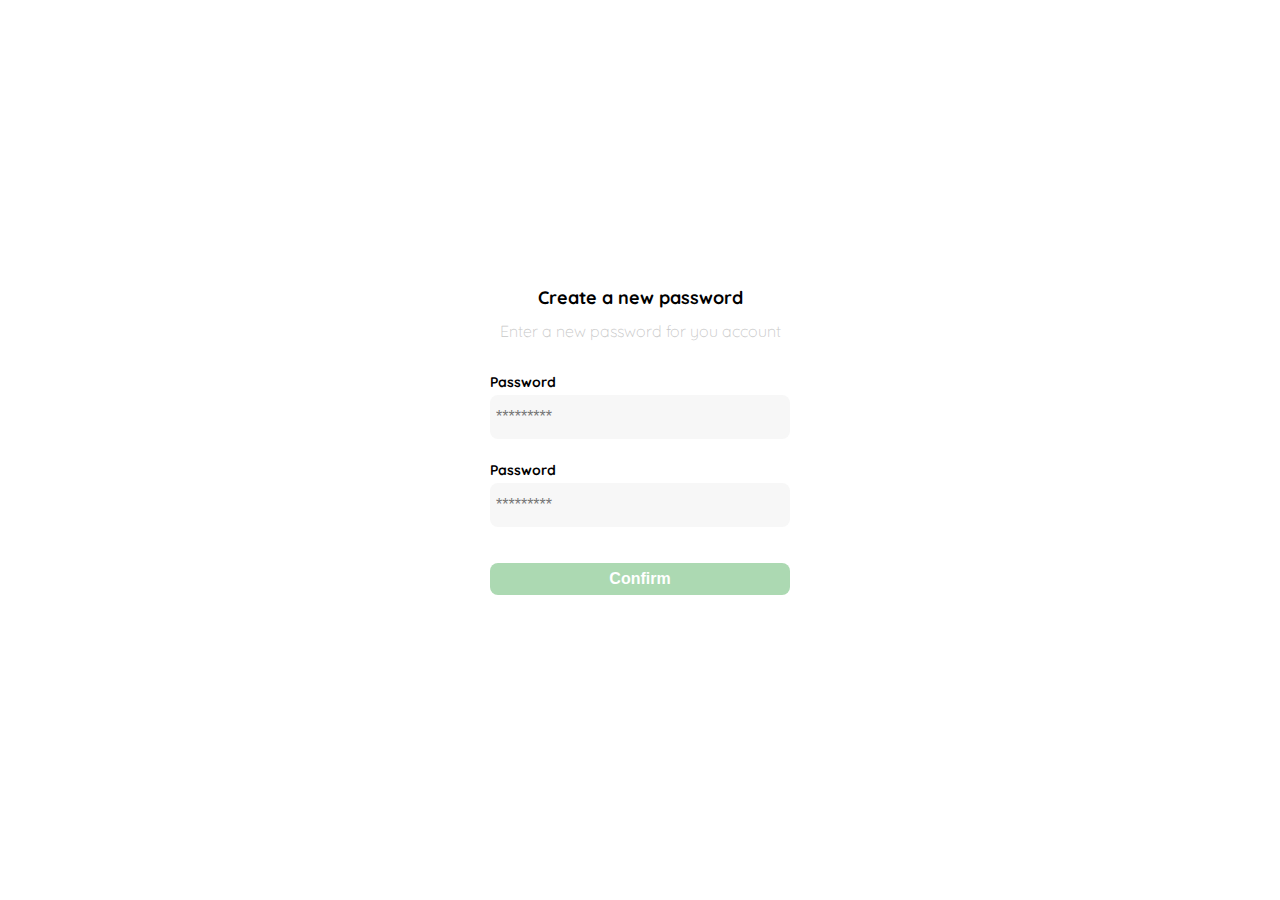
<file: clase1.html>
<!DOCTYPE html>
<html lang="en">
<head>
    <meta charset="UTF-8">
    <meta name="viewport" content="width=device-width, initial-scale=1.0">
    <title>Document</title>
    
    <link rel="preconnect" href="https://fonts.googleapis.com">
    <link rel="preconnect" href="https://fonts.gstatic.com" crossorigin>
    <link href="https://fonts.googleapis.com/css2?family=Bebas+Neue&family=Fugaz+One&family=Inter:wght@100&family=Quicksand:wght@300;500;700&display=swap" rel="stylesheet">

    <style>
        :root{
            --white: #FFFFFF;
            --black: #000000;
            --dark: #232830;
            --very-light-pink: #C7C7C7;
            --text-input-field: #F7F7F7;
            --hospital-green: #ACD9B2;
            --sm: 14px;
            --md: 16px;
            --lg: 18px;
        }
        body{
            font-family: 'Quicksand', sans-serif;
            margin: 0;
        }
        .login {
            width: 100%;
            height: 100vh;
            display: grid;
            place-items: center;
        }
        .form {
            display: flex;
            flex-direction: column;
            width: 100%;
        }
        .form a {
            color: var(--hospital-green);
            font-size: var(--sm);
            text-align: center;
            text-decoration: none;
            margin-bottom: 52px;
        }
        .form-container {
            display: grid;
            grid-template-rows: auto 1fr auto;
            width: 300px;
            justify-items: center;
        }

        .logo {
            width: 150px;
            margin-bottom: 48px;
            justify-self: center;
            display: none;
        }
        .title {
            font-size: var(--lg);
        }
        .subtitle {
            color: var(--very-light-pink);
            font-size: var(--md);
            font-weight: 300;
            margin: 0px 0px 32px;
            text-align: center;
        }
        .email-image {
            width: 132px;
            height: 132px;
            border-radius: 50%;
            background-color: var(--text-input-field);
            display: flex;
            justify-content: center;
            align-items: center;
            margin-bottom: 24px;
        }
        .email-image img {
            width: 80px;

        }
        .resend {
            font-size: var(--sm);
        }
        .resend span {
            color: var(--very-light-pink);
        }
        .resend a {
            color: var(--hospital-green);
            text-decoration: none;
        }

        .label {
            font-size: var(--sm);
            font-weight: bold;
            margin-bottom: 4px;
        }
        .input {
            background-color: var(--text-input-field);
            border: none;
            border-radius: 8px;
            height: 32px;
            font-size: var(--md);
            padding: 6px;
            margin-bottom: 16px;
        }
        .input-name,
        .input-email,
        .input-password {
            margin-bottom: 22px;
        }

        .primary-button {
            background-color: var(--hospital-green);
            border-radius: 8px;
            border: none;
            color: var(--white);
            cursor: pointer;
            font-size: var(--md);
            font-weight: bold;
            width: 100%;
            height: 32px;
        }
        .secondary-button {
            background-color: var(--white);
            border-radius: 8px;
            border: 1px solid var(--hospital-green);
            color: var(--hospital-green);
            cursor: pointer;
            font-size: var(--md);
            font-weight: bold;
            width: 100%;
            height: 32px;
        }
        .login-button {
            margin: 14px 0px 32px;
        }
        @media (max-width: 640px) {
            .logo {
                display: block;
            }
            .secondary-button {
                position: absolute;
                bottom: 20px;
                width: 300px;
            }
        }
    </style>
</head>
<body>
    <div class="login">
        <div class="form-container">
            <img src="./Logos/logo_yard_sale.svg" alt="logo" class ="logo">

            <h1 class="title">Create a new password</h1>
            <p class="subtitle">Enter a new password for you account</p>

            <form action="" class="form">
                <label for="password" class="label">Password</label>
                <input type="password" id="password" placeholder="*********" class="input input-password">

                <label for="new-password" class="label">Password</label>
                <input type="password" id="new-password" placeholder="*********" class="input input-password">

                <input type="submit" value="Confirm" class="primary-button login-button">
            </form>
        </div>
    </div>
</body>
</html>
</file>
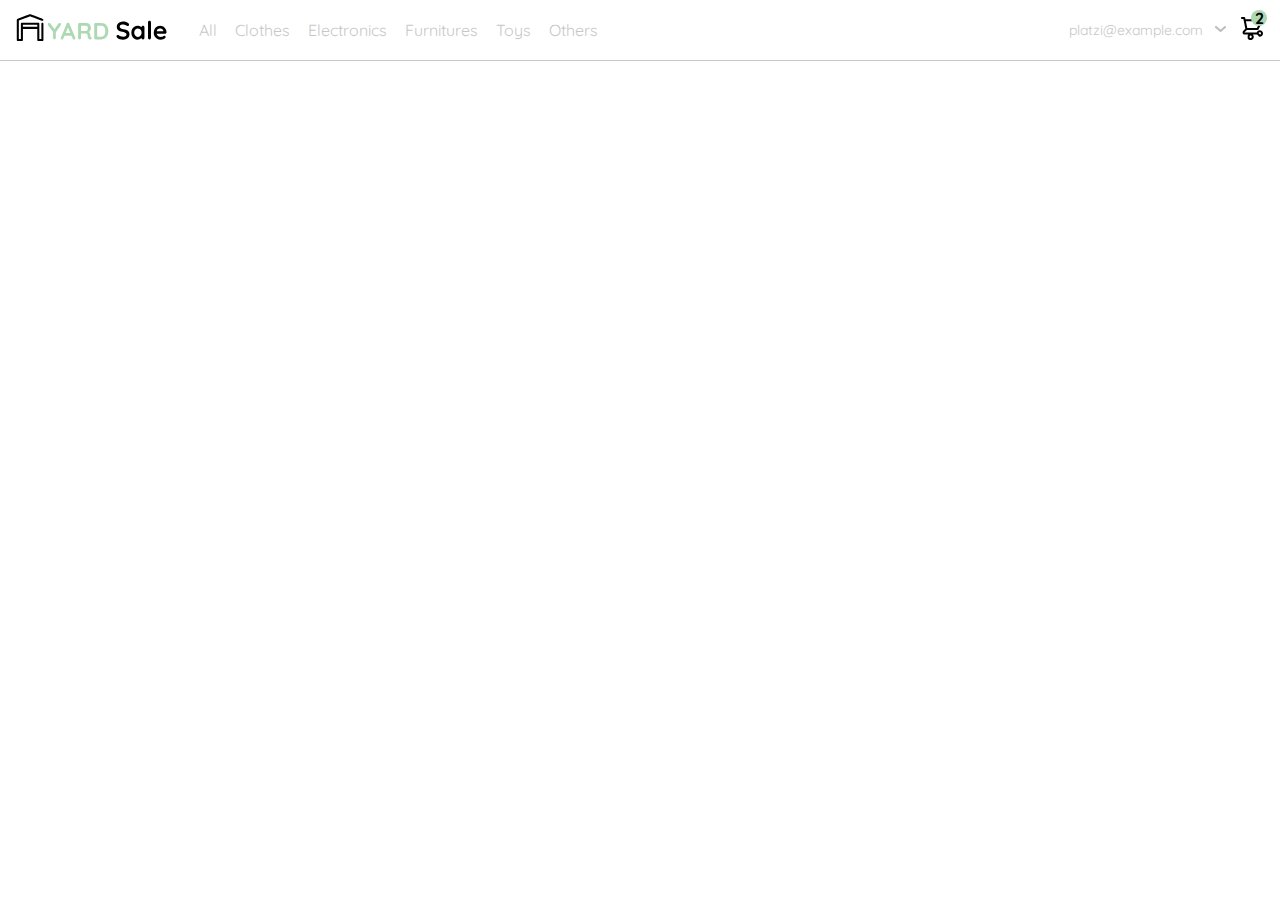
<file: clase11.html>
<!DOCTYPE html>
<html lang="en">
<head>
    <meta charset="UTF-8">
    <meta name="viewport" content="width=device-width, initial-scale=1.0">
    <title>Document</title>
    <link rel="preconnect" href="https://fonts.googleapis.com">
    <link rel="preconnect" href="https://fonts.gstatic.com" crossorigin>
    <link href="https://fonts.googleapis.com/css2?family=Bebas+Neue&family=Fugaz+One&family=Inter:wght@100&family=Quicksand:wght@300;500;700&display=swap" rel="stylesheet">

    <style>
        :root{
            --white: #FFFFFF;
            --black: #000000;
            --dark: #232830;
            --very-light-pink: #C7C7C7;
            --text-input-field: #F7F7F7;
            --hospital-green: #ACD9B2;
            --sm: 14px;
            --md: 16px;
            --lg: 18px;
        }
        *
        {
            box-sizing: border-box;
            margin: 0;
            padding: 0;
        }
        body{
            font-family: 'Quicksand', sans-serif;
            margin: 0;
        }
        nav {
            display: flex;
            width: 100%;
            justify-content: space-between;
            padding: 0 16px;
            border-bottom: 1px solid var(--very-light-pink);
        }
        .menu {
            display: none;
        }
        .navbar-left {
            display: flex;
        }
        .navbar-left ul {
            margin-left: 22px;
        }
        .navbar-left ul,
        .navbar-right ul{
            height: 60px;
            list-style: none;
            padding: 0;
            display: flex;
            align-items: center;
        }
        .navbar-left ul li a,
        .navbar-right ul li a{
            text-decoration: none;
            color: var(--very-light-pink);
            border: 1px solid var(--white);
            padding: 8px;
            border-radius: 8px;

        }
        .navbar-left ul li a:hover,
        .navbar-right ul li a:hover {
            border: 1px solid var(--hospital-green);
            color: var(--hospital-green);
        }
        .logo {
            width: 152px;
        }
        .navbar-email {
            color: var(--very-light-pink);
            font-size: var(--sm);
            margin-right: 16px;
        }
        .navbar-email img{
        margin-left: 10px;
        transform: rotate(90deg);    
        }

        .navbar-shopping-cart {
            position: relative;
        }
        .navbar-shopping-cart div {
            width: 16px;
            height: 16px;
            background-color: var(--hospital-green);
            border-radius: 50%;
            font-weight: bold;
            position: absolute;
            top: -6px;
            right: -3px;
            display: flex;
            justify-content: center;
            align-items: center;
        }
        @media (max-width: 860px) {
            .menu {
                display: block;
            }
            .navbar-left ul {
                display: none;
            }
            .navbar-email {
                display: none;
            }
        }
    </style>
</head>
<body>
    <nav>
        <img src="Icons/icon_menu.svg" alt="menu" class="menu">

        <div class="navbar-left">
            <img src="Logos/logo_yard_sale.svg" alt="logo" class="logo">
            
            <ul>
                <li><a href="/">All</a></li>
                <li><a href="/">Clothes</a></li>
                <li><a href="/">Electronics</a></li>
                <li><a href="/">Furnitures</a></li>
                <li><a href="/">Toys</a></li>
                <li><a href="/">Others</a></li>
            </ul>
        </div>

        <div class="navbar-right">
            <ul>
                <li class="navbar-email">platzi@example.com
                    <img src="./Icons/flechita.svg" alt="">
                </li>
                <li class="navbar-shopping-cart"> 
                    <img src="./Icons/icon_shopping_cart.svg" alt="shopping-cart">
                    <div>2</div>
                </li>
            </ul>
        </div>
    </nav>
</body>
</html>
</file>
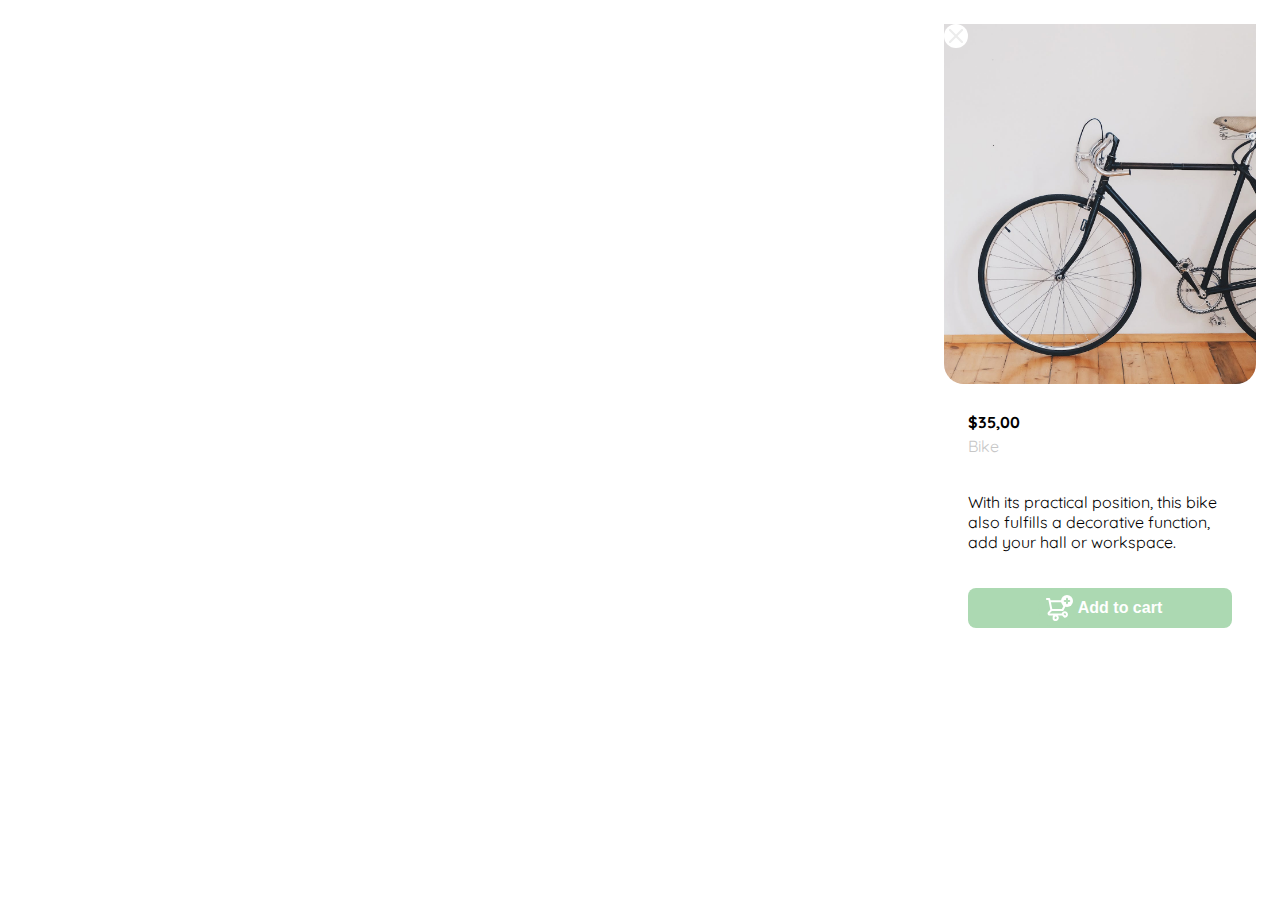
<file: clase12.html>
<!DOCTYPE html>
<html lang="en">
<head>
    <meta charset="UTF-8">
    <meta name="viewport" content="width=device-width, initial-scale=1.0">
    <title>Document</title>
    <link rel="preconnect" href="https://fonts.googleapis.com">
    <link rel="preconnect" href="https://fonts.gstatic.com" crossorigin>
    <link href="https://fonts.googleapis.com/css2?family=Bebas+Neue&family=Fugaz+One&family=Inter:wght@100&family=Quicksand:wght@300;500;700&display=swap" rel="stylesheet">

    <style>
        :root{
            --white: #FFFFFF;
            --black: #000000;
            --dark: #232830;
            --very-light-pink: #C7C7C7;
            --text-input-field: #F7F7F7;
            --hospital-green: #ACD9B2;
            --sm: 14px;
            --md: 16px;
            --lg: 18px;
        }
        *
        {
            box-sizing: border-box;
            margin: 0;
            padding: 0;
        }
        body{
            font-family: 'Quicksand', sans-serif;
            margin: 0;
        }
        .product-detail {
            width: 360px;
            padding: 24px;
            box-sizing: border-box;
            padding-bottom: 24px;
            position: absolute;
            right: 0;

        }
        .product-detail-close {
            display: flex;
            align-items: center;
            justify-content: center;
            background: var(--white);
            width: 14px;
            height: 14px;
            position: absolute;
            top: 24px;
            left: 24px;
            z-index: 2;
            padding: 12px;
            border-radius: 50%;
        }
        .product-detail-close:hover {
            cursor: pointer;
        }
        .product-detail-close img {
            position: absolute;
        }
        .product-detail > img:nth-child(2) {
            width: 100%;
            height: 360px;
            object-fit: cover;
            border-radius: 0 0 20px 20px;
        }
        .product-info {
            margin: 24px 24px 0;
        }
        .product-info p {
            
        }
        .product-info p:nth-child(1) {
            font-weight: bold;
            margin: 0 0 4px;
            font-size: var(--md);
        }
        .product-info p:nth-child(2) {
            margin: 0 0 36px;
            color: var(--very-light-pink);
            font-size: var(--md);
        }
        .product-info p:nth-child(3) {
            margin: 0 0 36px;
            font-size: var(--md);
        }
        .primary-button {
            background-color: var(--hospital-green);
            border-radius: 8px;
            border: none;
            color: var(--white);
            cursor: pointer;
            font-size: var(--md);
            font-weight: bold;
            width: 100%;
            height: 52x;
        }
        .add-to-cart-button {
            display: flex;
            align-items: center;
            justify-content: center;
        }
        @media (max-width: 640px) {
            .product-detail {
                width: 100%;
            }
            
        }
    </style>
</head>
<body>
    <aside class="product-detail">
        <div class="product-detail-close">
            <img src="./Icons/icon_close.png" alt="close">
        </div>

        <img src="./Images/bici.jpeg" alt="">

        <div class="product-info">
            <p>$35,00</p>
            <p>Bike</p>
            <p>With its practical position, this bike also fulfills a decorative function, add your hall or workspace.</p>

            <button class="primary-button add-to-cart-button">
                <img src="./Icons/bt_add_to_cart.svg" alt="add to cart">
                Add to cart
            </button>
        </div>
    </aside>
</body>
</html>
</file>
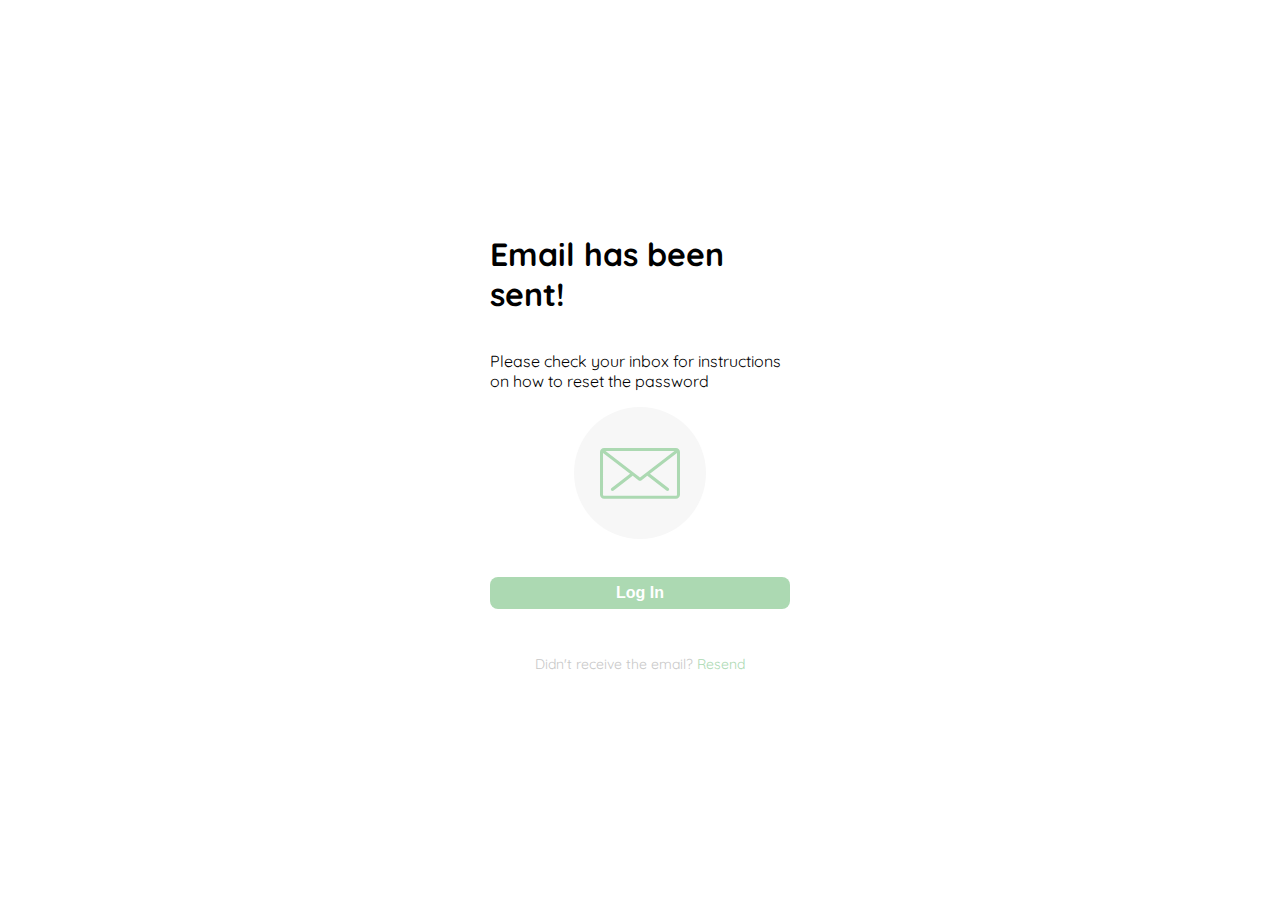
<file: clase2.html>
<!DOCTYPE html>
<html lang="en">
<head>
    <meta charset="UTF-8">
    <meta name="viewport" content="width=device-width, initial-scale=1.0">
    <title>Document</title>
    
    <link rel="preconnect" href="https://fonts.googleapis.com">
    <link rel="preconnect" href="https://fonts.gstatic.com" crossorigin>
    <link href="https://fonts.googleapis.com/css2?family=Bebas+Neue&family=Fugaz+One&family=Inter:wght@100&family=Quicksand:wght@300;500;700&display=swap" rel="stylesheet">

    <style>
        :root{
            --white: #FFFFFF;
            --black: #000000;
            --dark: #232830;
            --very-light-pink: #C7C7C7;
            --text-input-field: #F7F7F7;
            --hospital-green: #ACD9B2;
            --sm: 14px;
            --md: 16px;
            --lg: 18px;
        }
        body{
            font-family: 'Quicksand', sans-serif;
            margin: 0;
        }
        .login {
            width: 100%;
            height: 100vh;
            display: grid;
            place-items: center;
        }
        .form {
            display: flex;
            flex-direction: column;
            width: 100%;
        }
        .form a {
            color: var(--hospital-green);
            font-size: var(--sm);
            text-align: center;
            text-decoration: none;
            margin-bottom: 52px;
        }
        .form-container {
            display: grid;
            grid-template-rows: auto 1fr auto;
            width: 300px;
            justify-items: center;
        }

        .logo {
            width: 150px;
            margin-bottom: 48px;
            justify-self: center;
            display: none;
        }
        .title {
            font-size: var(--lg);
        }
        .subtitle {
            color: var(--very-light-pink);
            font-size: var(--md);
            font-weight: 300;
            margin: 0px 0px 32px;
            text-align: center;
        }
        .email-image {
            width: 132px;
            height: 132px;
            border-radius: 50%;
            background-color: var(--text-input-field);
            display: flex;
            justify-content: center;
            align-items: center;
            margin-bottom: 24px;
        }
        .email-image img {
            width: 80px;

        }
        .resend {
            font-size: var(--sm);
        }
        .resend span {
            color: var(--very-light-pink);
        }
        .resend a {
            color: var(--hospital-green);
            text-decoration: none;
        }

        .label {
            font-size: var(--sm);
            font-weight: bold;
            margin-bottom: 4px;
        }
        .input {
            background-color: var(--text-input-field);
            border: none;
            border-radius: 8px;
            height: 32px;
            font-size: var(--md);
            padding: 6px;
            margin-bottom: 16px;
        }
        .input-name,
        .input-email,
        .input-password {
            margin-bottom: 22px;
        }

        .primary-button {
            background-color: var(--hospital-green);
            border-radius: 8px;
            border: none;
            color: var(--white);
            cursor: pointer;
            font-size: var(--md);
            font-weight: bold;
            width: 100%;
            height: 32px;
        }
        .secondary-button {
            background-color: var(--white);
            border-radius: 8px;
            border: 1px solid var(--hospital-green);
            color: var(--hospital-green);
            cursor: pointer;
            font-size: var(--md);
            font-weight: bold;
            width: 100%;
            height: 32px;
        }
        .login-button {
            margin: 14px 0px 32px;
        }
        @media (max-width: 640px) {
            .logo {
                display: block;
            }
            .secondary-button {
                position: absolute;
                bottom: 20px;
                width: 300px;
            }
        }
    </style>
</head>
<body>
    <div class="login">
        <div class="form-container">
            <img src="./Logos/logo_yard_sale.svg" alt="logo" class ="logo">

            <h1 class="tittle">Email has been sent!</h1>
            <p class="subtittle">Please check your inbox for instructions on how to reset the password</p>

            <div class="email-image">
                <img src="./Icons/email.svg" alt="email">
            </div>
            
            <button class="primary-button login-button">Log In</button>
            <p class="resend">
                <span>Didn't receive the email?</span>
                <a href="/">Resend</a>
            </p>
        </div>
    </div>
</body>
</html>
</file>
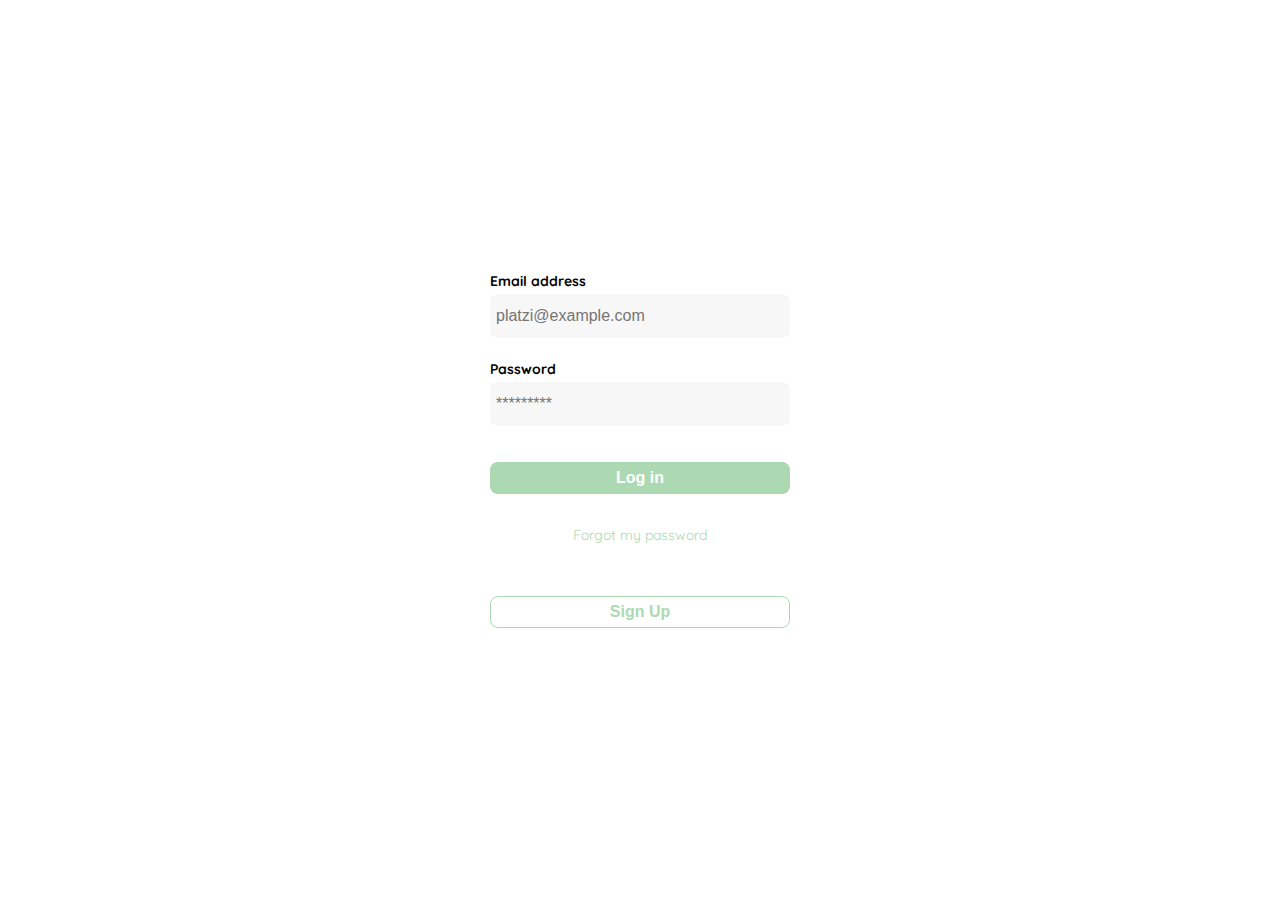
<file: clase3.html>
<!DOCTYPE html>
<html lang="en">
<head>
    <meta charset="UTF-8">
    <meta name="viewport" content="width=device-width, initial-scale=1.0">
    <title>Document</title>
    
    <link rel="preconnect" href="https://fonts.googleapis.com">
    <link rel="preconnect" href="https://fonts.gstatic.com" crossorigin>
    <link href="https://fonts.googleapis.com/css2?family=Bebas+Neue&family=Fugaz+One&family=Inter:wght@100&family=Quicksand:wght@300;500;700&display=swap" rel="stylesheet">

    <style>
        :root{
            --white: #FFFFFF;
            --black: #000000;
            --dark: #232830;
            --very-light-pink: #C7C7C7;
            --text-input-field: #F7F7F7;
            --hospital-green: #ACD9B2;
            --sm: 14px;
            --md: 16px;
            --lg: 18px;
        }
        body{
            font-family: 'Quicksand', sans-serif;
            margin: 0;
        }
        .login {
            width: 100%;
            height: 100vh;
            display: grid;
            place-items: center;
        }
        .form {
            display: flex;
            flex-direction: column;
            width: 100%;
        }
        .form a {
            color: var(--hospital-green);
            font-size: var(--sm);
            text-align: center;
            text-decoration: none;
            margin-bottom: 52px;
        }
        .form-container {
            display: grid;
            grid-template-rows: auto 1fr auto;
            width: 300px;
            justify-items: center;
        }

        .logo {
            width: 150px;
            margin-bottom: 48px;
            justify-self: center;
            display: none;
        }
        .title {
            font-size: var(--lg);
        }
        .subtitle {
            color: var(--very-light-pink);
            font-size: var(--md);
            font-weight: 300;
            margin: 0px 0px 32px;
            text-align: center;
        }
        .email-image {
            width: 132px;
            height: 132px;
            border-radius: 50%;
            background-color: var(--text-input-field);
            display: flex;
            justify-content: center;
            align-items: center;
            margin-bottom: 24px;
        }
        .email-image img {
            width: 80px;

        }
        .resend {
            font-size: var(--sm);
        }
        .resend span {
            color: var(--very-light-pink);
        }
        .resend a {
            color: var(--hospital-green);
            text-decoration: none;
        }

        .label {
            font-size: var(--sm);
            font-weight: bold;
            margin-bottom: 4px;
        }
        .input {
            background-color: var(--text-input-field);
            border: none;
            border-radius: 8px;
            height: 32px;
            font-size: var(--md);
            padding: 6px;
            margin-bottom: 16px;
        }
        .input-name,
        .input-email,
        .input-password {
            margin-bottom: 22px;
        }

        .primary-button {
            background-color: var(--hospital-green);
            border-radius: 8px;
            border: none;
            color: var(--white);
            cursor: pointer;
            font-size: var(--md);
            font-weight: bold;
            width: 100%;
            height: 32px;
        }
        .secondary-button {
            background-color: var(--white);
            border-radius: 8px;
            border: 1px solid var(--hospital-green);
            color: var(--hospital-green);
            cursor: pointer;
            font-size: var(--md);
            font-weight: bold;
            width: 100%;
            height: 32px;
        }
        .login-button {
            margin: 14px 0px 32px;
        }
        @media (max-width: 640px) {
            .logo {
                display: block;
            }
            .secondary-button {
                position: absolute;
                bottom: 20px;
                width: 300px;
            }
        }
    </style>
</head>
<body>
    <div class="login">
        <div class="form-container">
            <img src="./Logos/logo_yard_sale.svg" alt="logo" class ="logo">

            <form action="" class="form">
                <label for="email" class="label">Email address</label>
                <input type="text" id="email" placeholder="platzi@example.com" class="input input-email">

                <label for="password" class="label">Password</label>
                <input type="password" id="password" placeholder="*********" class="input input-password">

                <input type="submit" value="Log in" class="primary-button login-button">
                <a href="">Forgot my password</a>
            </form>

            <button class="secondary-button signup-button">Sign Up</button>
        </div>
    </div>
</body>
</html>
</file>
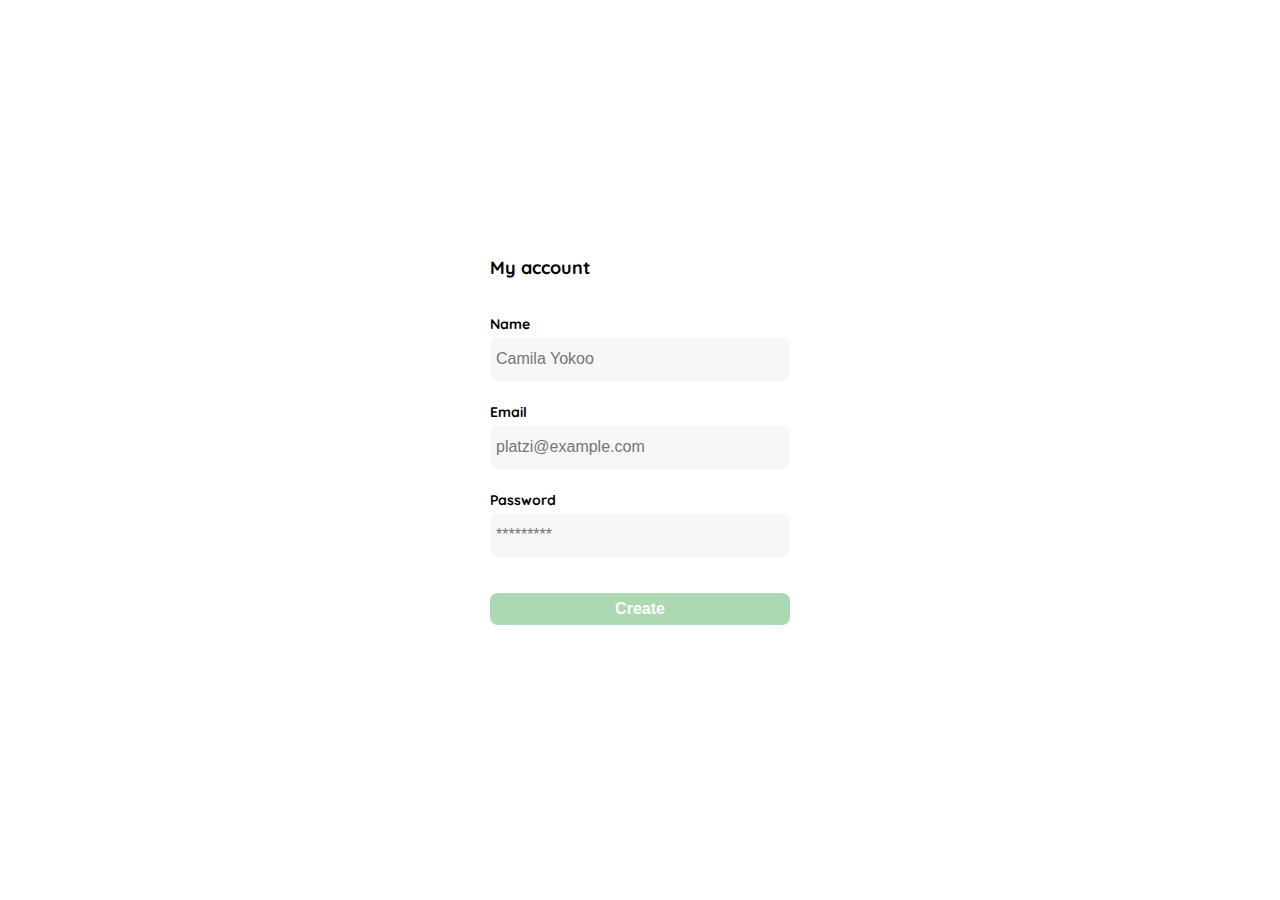
<file: clase4.html>
<!DOCTYPE html>
<html lang="en">
<head>
    <meta charset="UTF-8">
    <meta name="viewport" content="width=device-width, initial-scale=1.0">
    <title>Document</title>
    
    <link rel="preconnect" href="https://fonts.googleapis.com">
    <link rel="preconnect" href="https://fonts.gstatic.com" crossorigin>
    <link href="https://fonts.googleapis.com/css2?family=Bebas+Neue&family=Fugaz+One&family=Inter:wght@100&family=Quicksand:wght@300;500;700&display=swap" rel="stylesheet">

    <style>
        :root{
            --white: #FFFFFF;
            --black: #000000;
            --dark: #232830;
            --very-light-pink: #C7C7C7;
            --text-input-field: #F7F7F7;
            --hospital-green: #ACD9B2;
            --sm: 14px;
            --md: 16px;
            --lg: 18px;
        }
        body{
            font-family: 'Quicksand', sans-serif;
            margin: 0;
        }
        .login {
            width: 100%;
            height: 100vh;
            display: grid;
            place-items: center;
        }
        .form {
            display: flex;
            flex-direction: column;
            width: 100%;
        }
        .form div{
            display: flex;
            flex-direction: column;

        }
        .form a {
            color: var(--hospital-green);
            font-size: var(--sm);
            text-align: center;
            text-decoration: none;
            margin-bottom: 52px;
        }
        .form-container {
            display: grid;
            grid-template-rows: auto 1fr auto;
            width: 300px;
        }

        .logo {
            width: 150px;
            margin-bottom: 48px;
            justify-self: center;
            display: none;
        }
        .title {
            font-size: var(--lg);
            margin-bottom: 36px;
            text-align: start;
        }
        .subtitle {
            color: var(--very-light-pink);
            font-size: var(--md);
            font-weight: 300;
            margin: 0px 0px 32px;
            text-align: center;
        }
        .email-image {
            width: 132px;
            height: 132px;
            border-radius: 50%;
            background-color: var(--text-input-field);
            display: flex;
            justify-content: center;
            align-items: center;
            margin-bottom: 24px;
        }
        .email-image img {
            width: 80px;

        }
        .resend {
            font-size: var(--sm);
        }
        .resend span {
            color: var(--very-light-pink);
        }
        .resend a {
            color: var(--hospital-green);
            text-decoration: none;
        }

        .label {
            font-size: var(--sm);
            font-weight: bold;
            margin-bottom: 4px;
        }
        .input {
            background-color: var(--text-input-field);
            border: none;
            border-radius: 8px;
            height: 32px;
            font-size: var(--md);
            padding: 6px;
            margin-bottom: 16px;
        }
        .input-name,
        .input-email,
        .input-password {
            margin-bottom: 22px;
        }

        .primary-button {
            background-color: var(--hospital-green);
            border-radius: 8px;
            border: none;
            color: var(--white);
            cursor: pointer;
            font-size: var(--md);
            font-weight: bold;
            width: 100%;
            height: 32px;
        }
        .secondary-button {
            background-color: var(--white);
            border-radius: 8px;
            border: 1px solid var(--hospital-green);
            color: var(--hospital-green);
            cursor: pointer;
            font-size: var(--md);
            font-weight: bold;
            width: 100%;
            height: 32px;
        }
        .login-button {
            margin: 14px 0px 32px;
        }
        @media (max-width: 640px) {
            .logo {
                display: block;
            }
            .primary-button {
                position: absolute;
                bottom: 20px;
                width: 300px;
            }
            .form-container {
                height: 100%;
            }
            .form {
                height: 100%;
                justify-content: space-between;
            }
        }
    </style>
</head>
<body>
    <div class="login">
        <div class="form-container">
            <h1 class="title">My account</h1>
            
            <form action="" class="form">

                <div>
                    <label for="name" class="label">Name</label>
                    <input type="name" id="name" placeholder="Camila Yokoo" class="input input-name">
    
                    <label for="email" class="label">Email</label>
                    <input type="text" id="email" placeholder="platzi@example.com" class="input input-email">
    
                    <label for="new-password" class="label">Password</label>
                    <input type="password" id="new-password" placeholder="*********" class="input input-password">
                </div>

                <input type="submit" value="Create" class="primary-button login-button">
            </form>
        </div>
    </div>
</body>
</html>
</file>
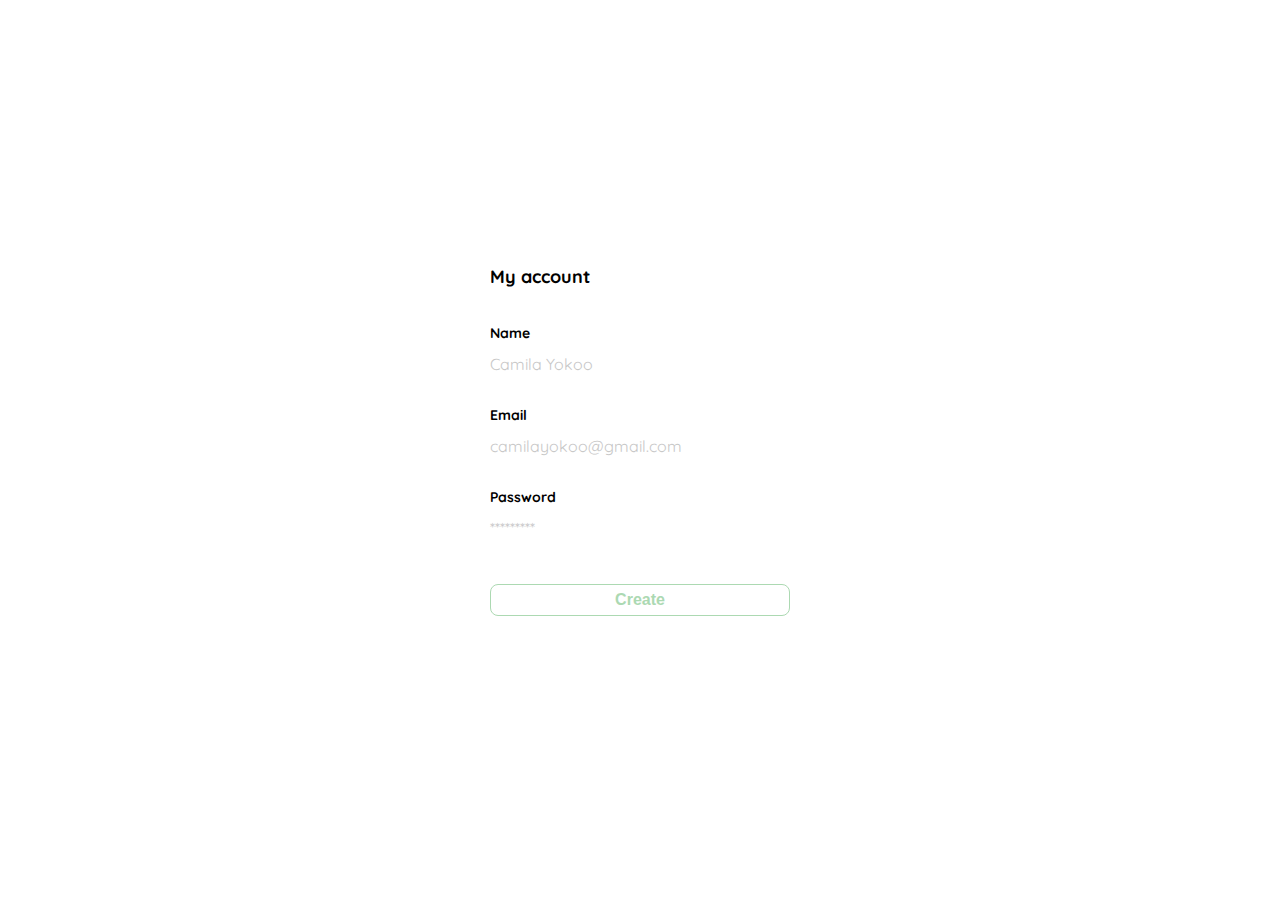
<file: clase5.html>
<!DOCTYPE html>
<html lang="en">
<head>
    <meta charset="UTF-8">
    <meta name="viewport" content="width=device-width, initial-scale=1.0">
    <title>Document</title>
    
    <link rel="preconnect" href="https://fonts.googleapis.com">
    <link rel="preconnect" href="https://fonts.gstatic.com" crossorigin>
    <link href="https://fonts.googleapis.com/css2?family=Bebas+Neue&family=Fugaz+One&family=Inter:wght@100&family=Quicksand:wght@300;500;700&display=swap" rel="stylesheet">

    <style>
        :root{
            --white: #FFFFFF;
            --black: #000000;
            --dark: #232830;
            --very-light-pink: #C7C7C7;
            --text-input-field: #F7F7F7;
            --hospital-green: #ACD9B2;
            --sm: 14px;
            --md: 16px;
            --lg: 18px;
        }
        body{
            font-family: 'Quicksand', sans-serif;
            margin: 0;
        }
        .login {
            width: 100%;
            height: 100vh;
            display: grid;
            place-items: center;
        }
        .form {
            display: flex;
            flex-direction: column;
            width: 100%;
        }
        .form div{
            display: flex;
            flex-direction: column;

        }
        .form a {
            color: var(--hospital-green);
            font-size: var(--sm);
            text-align: center;
            text-decoration: none;
            margin-bottom: 52px;
        }
        .form-container {
            display: grid;
            grid-template-rows: auto 1fr auto;
            width: 300px;
        }

        .logo {
            width: 150px;
            margin-bottom: 48px;
            justify-self: center;
            display: none;
        }
        .title {
            font-size: var(--lg);
            margin-bottom: 36px;
            text-align: start;
        }
        .subtitle {
            color: var(--very-light-pink);
            font-size: var(--md);
            font-weight: 300;
            margin: 0px 0px 32px;
            text-align: center;
        }
        .email-image {
            width: 132px;
            height: 132px;
            border-radius: 50%;
            background-color: var(--text-input-field);
            display: flex;
            justify-content: center;
            align-items: center;
            margin-bottom: 24px;
        }
        .email-image img {
            width: 80px;

        }
        .resend {
            font-size: var(--sm);
        }
        .resend span {
            color: var(--very-light-pink);
        }
        .resend a {
            color: var(--hospital-green);
            text-decoration: none;
        }

        .label {
            font-size: var(--sm);
            font-weight: bold;
            margin-bottom: 4px;
        }
        .value {
            color: var(--very-light-pink);
            font-size: var(--md);
            margin: 8px 0 32px;
        }
        .secondary-button {
            background-color: var(--white);
            border-radius: 8px;
            border: 1px solid var(--hospital-green);
            color: var(--hospital-green);
            cursor: pointer;
            font-size: var(--md);
            font-weight: bold;
            width: 100%;
            height: 32px;
        }
        .secondary-button {
            background-color: var(--white);
            border-radius: 8px;
            border: 1px solid var(--hospital-green);
            color: var(--hospital-green);
            cursor: pointer;
            font-size: var(--md);
            font-weight: bold;
            width: 100%;
            height: 32px;
        }
        .login-button {
            margin: 14px 0px 32px;
        }
        @media (max-width: 640px) {
            .logo {
                display: block;
            }
            .primary-button {
                position: absolute;
                bottom: 20px;
                width: 300px;
            }
            .form-container {
                height: 100%;
            }
            .form {
                height: 100%;
                justify-content: space-between;
            }
        }
    </style>
</head>
<body>
    <div class="login">
        <div class="form-container">
            <h1 class="title">My account</h1>
            
            <form action="" class="form">

                <div>
                    <label for="name" class="label">Name</label>
                    <p class="value">Camila Yokoo</p>
    
                    <label for="email" class="label">Email</label>
                    <p class="value">camilayokoo@gmail.com</p>
    
                    <label for="new-password" class="label">Password</label>
                    <p class="value">*********</p>
                </div>

                <input type="submit" value="Create" class="secondary-button login-button">
            </form>
        </div>
    </div>
</body>
</html>
</file>
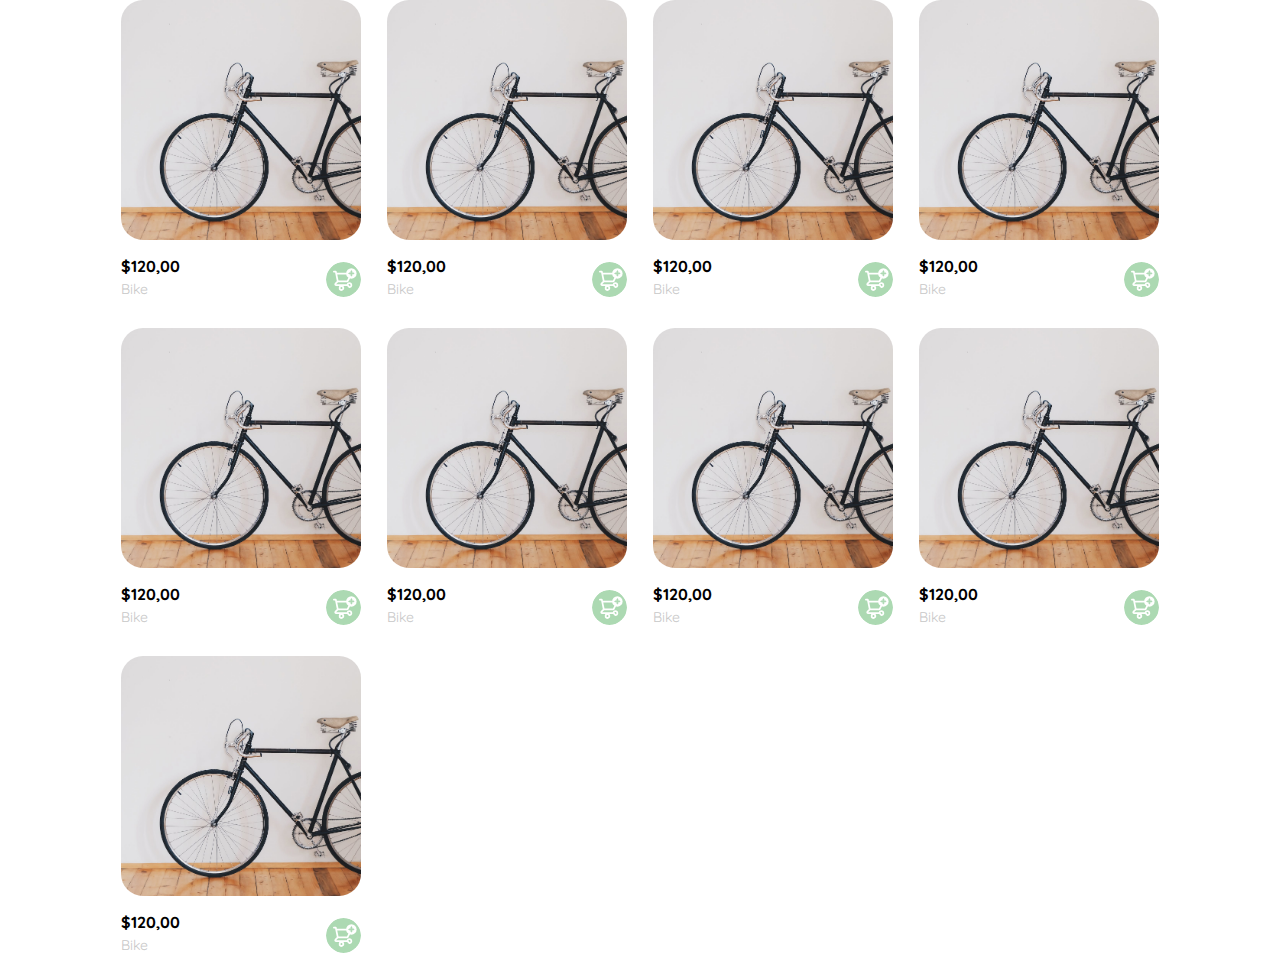
<file: clases6.html>
<!DOCTYPE html>
<html lang="en">
<head>
    <meta charset="UTF-8">
    <meta name="viewport" content="width=device-width, initial-scale=1.0">
    <title>Document</title>

    <link rel="preconnect" href="https://fonts.googleapis.com">
    <link rel="preconnect" href="https://fonts.gstatic.com" crossorigin>
    <link href="https://fonts.googleapis.com/css2?family=Bebas+Neue&family=Fugaz+One&family=Inter:wght@100&family=Quicksand:wght@300;500;700&display=swap" rel="stylesheet">

    <style>
        :root{
            --white: #FFFFFF;
            --black: #000000;
            --dark: #232830;
            --very-light-pink: #C7C7C7;
            --text-input-field: #F7F7F7;
            --hospital-green: #ACD9B2;
            --sm: 14px;
            --md: 16px;
            --lg: 18px;
        }
        body{
            font-family: 'Quicksand', sans-serif;
            margin: 0;
        }
        .cards-container {
            display: grid;
            grid-template-columns: repeat(auto-fill, 240px);
            gap: 26px;
            place-content: center;
        }
        .product-card {
            width: 240px;
        }
        .product-card img {
            width: 240px;
            height: 240px;
            border-radius: 22px;
            object-fit: cover;
        }
        .product-info {
            display: flex;
            justify-content: space-between;
            margin-top: 12px;
        }
        .product-info figure {
            display: flex;
            align-items: center;
            margin: 0;
        }
        .product-info figure img {
            width: 35px;
            height: 35px;
        }
        .product-info div p:nth-child(1) {
            font-weight: bold;
            font-size: var(--md);
            margin: 0 0 4px;
        }
        .product-info div p:nth-child(2) {
            font-size: var(--sm);
            margin: 4px 0px 4px;
            color: var(--very-light-pink);
        }
        @media (max-width: 640px ) {
            .cards-container {
                grid-template-columns: repeat(auto-fill, 140px);
            }
            .product-card {
                width: 140px;
            }
            .product-card img {
            width: 140px;
            height: 140px;
            border-radius: 22px;
            object-fit: cover;
            }
        }
    </style>

</head>
<body>
    <!-- Contenedor de todas las cards -->
    <section class="main-container">

        <!-- Contenedor de card -->
        <div class="cards-container">

            <!-- Descripcion del producto -->
            <div class="product-card">
                <img src="./Images/bici.jpeg" alt="">

                <div class ="product-info">
                    <div>
                        <p>$120,00</p>
                        <p>Bike</p>
                    </div>
                    <figure>
                        <img src="./Icons/bt_add_to_cart.svg" alt="">
                    </figure>
                </div>
            </div>

            <div class="product-card">
                <img src="./Images/bici.jpeg" alt="">

                <div class ="product-info">
                    <div>
                        <p>$120,00</p>
                        <p>Bike</p>
                    </div>
                    <figure>
                        <img src="./Icons/bt_add_to_cart.svg" alt="">
                    </figure>
                </div>
            </div>

            <div class="product-card">
                <img src="./Images/bici.jpeg" alt="">

                <div class ="product-info">
                    <div>
                        <p>$120,00</p>
                        <p>Bike</p>
                    </div>
                    <figure>
                        <img src="./Icons/bt_add_to_cart.svg" alt="">
                    </figure>
                </div>
            </div>

            <div class="product-card">
                <img src="./Images/bici.jpeg" alt="">

                <div class ="product-info">
                    <div>
                        <p>$120,00</p>
                        <p>Bike</p>
                    </div>
                    <figure>
                        <img src="./Icons/bt_add_to_cart.svg" alt="">
                    </figure>
                </div>
            </div>

            <div class="product-card">
                <img src="./Images/bici.jpeg" alt="">

                <div class ="product-info">
                    <div>
                        <p>$120,00</p>
                        <p>Bike</p>
                    </div>
                    <figure>
                        <img src="./Icons/bt_add_to_cart.svg" alt="">
                    </figure>
                </div>
            </div>

            <div class="product-card">
                <img src="./Images/bici.jpeg" alt="">

                <div class ="product-info">
                    <div>
                        <p>$120,00</p>
                        <p>Bike</p>
                    </div>
                    <figure>
                        <img src="./Icons/bt_add_to_cart.svg" alt="">
                    </figure>
                </div>
            </div>

            <div class="product-card">
                <img src="./Images/bici.jpeg" alt="">

                <div class ="product-info">
                    <div>
                        <p>$120,00</p>
                        <p>Bike</p>
                    </div>
                    <figure>
                        <img src="./Icons/bt_add_to_cart.svg" alt="">
                    </figure>
                </div>
            </div>

            <div class="product-card">
                <img src="./Images/bici.jpeg" alt="">

                <div class ="product-info">
                    <div>
                        <p>$120,00</p>
                        <p>Bike</p>
                    </div>
                    <figure>
                        <img src="./Icons/bt_add_to_cart.svg" alt="">
                    </figure>
                </div>
            </div>

            <div class="product-card">
                <img src="./Images/bici.jpeg" alt="">

                <div class ="product-info">
                    <div>
                        <p>$120,00</p>
                        <p>Bike</p>
                    </div>
                    <figure>
                        <img src="./Icons/bt_add_to_cart.svg" alt="">
                    </figure>
                </div>
            </div>

        </div>
    </section>
</body>
</html>
</file>
